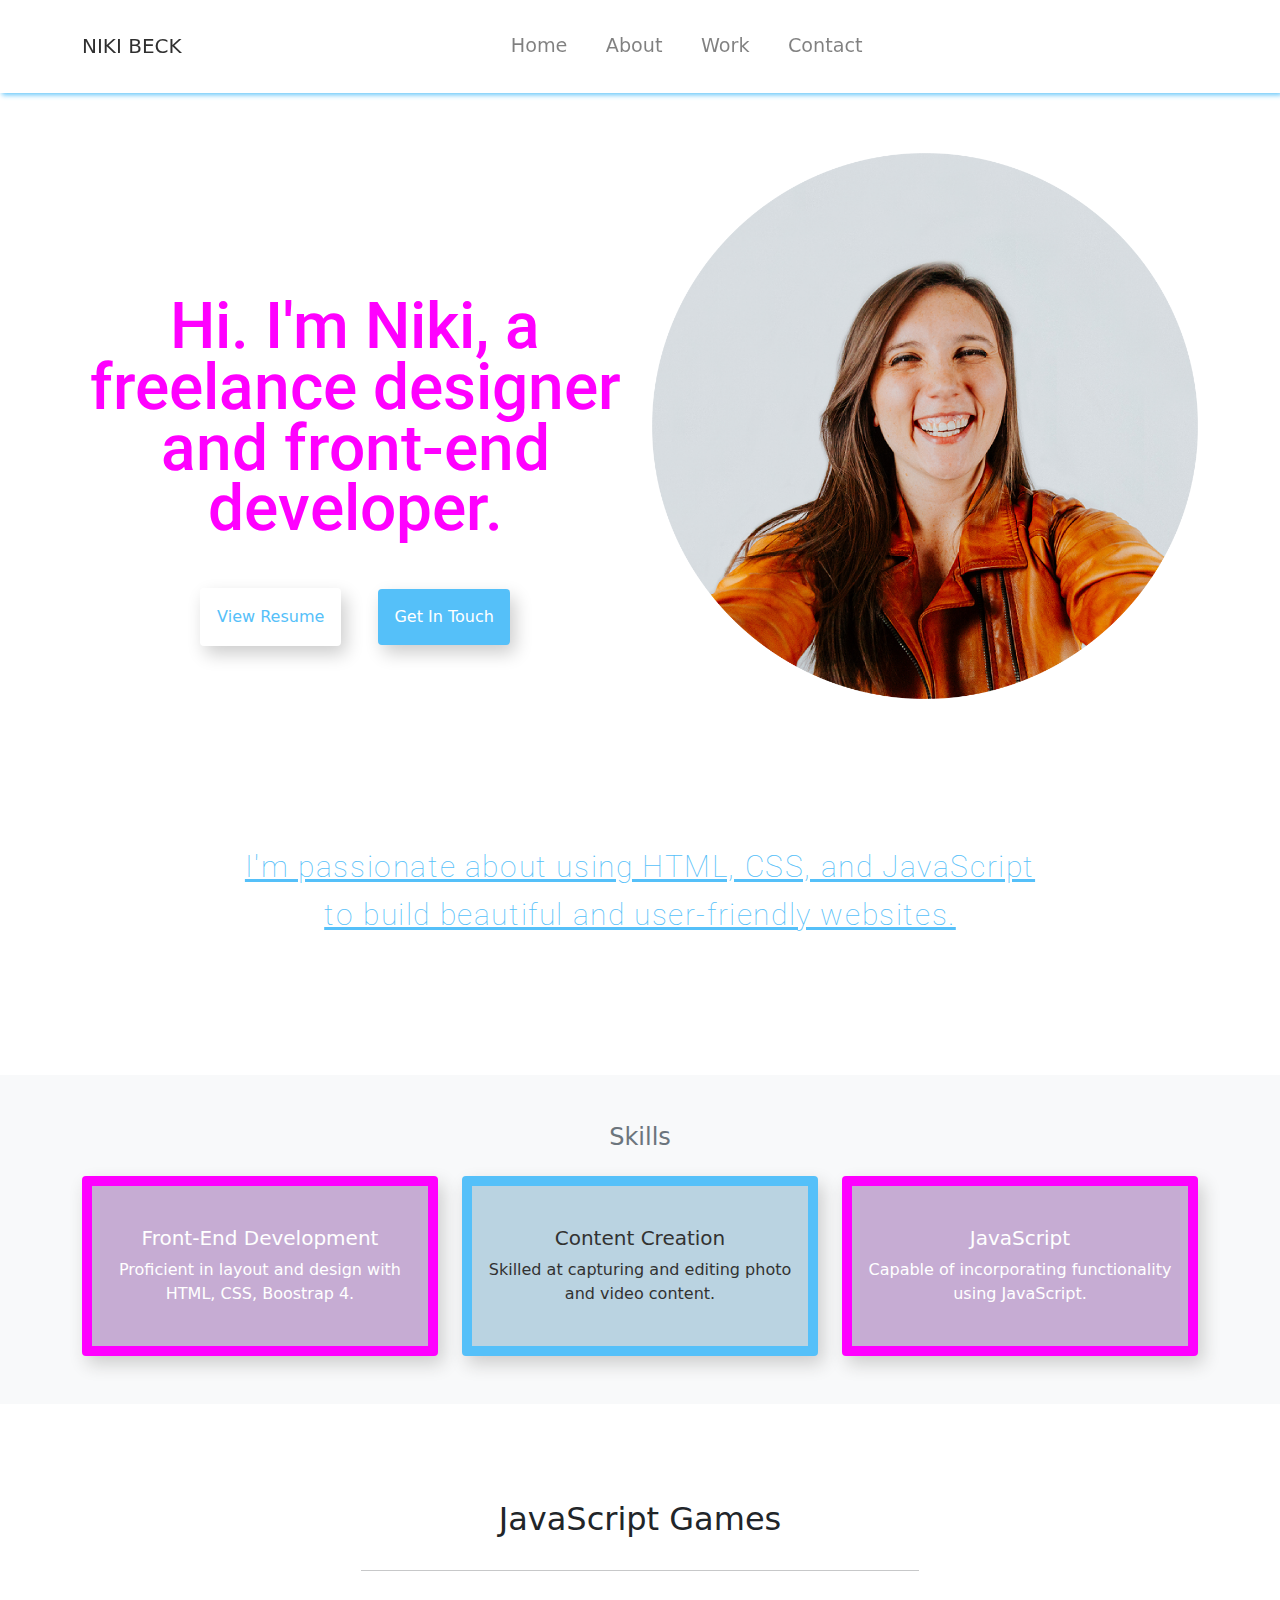
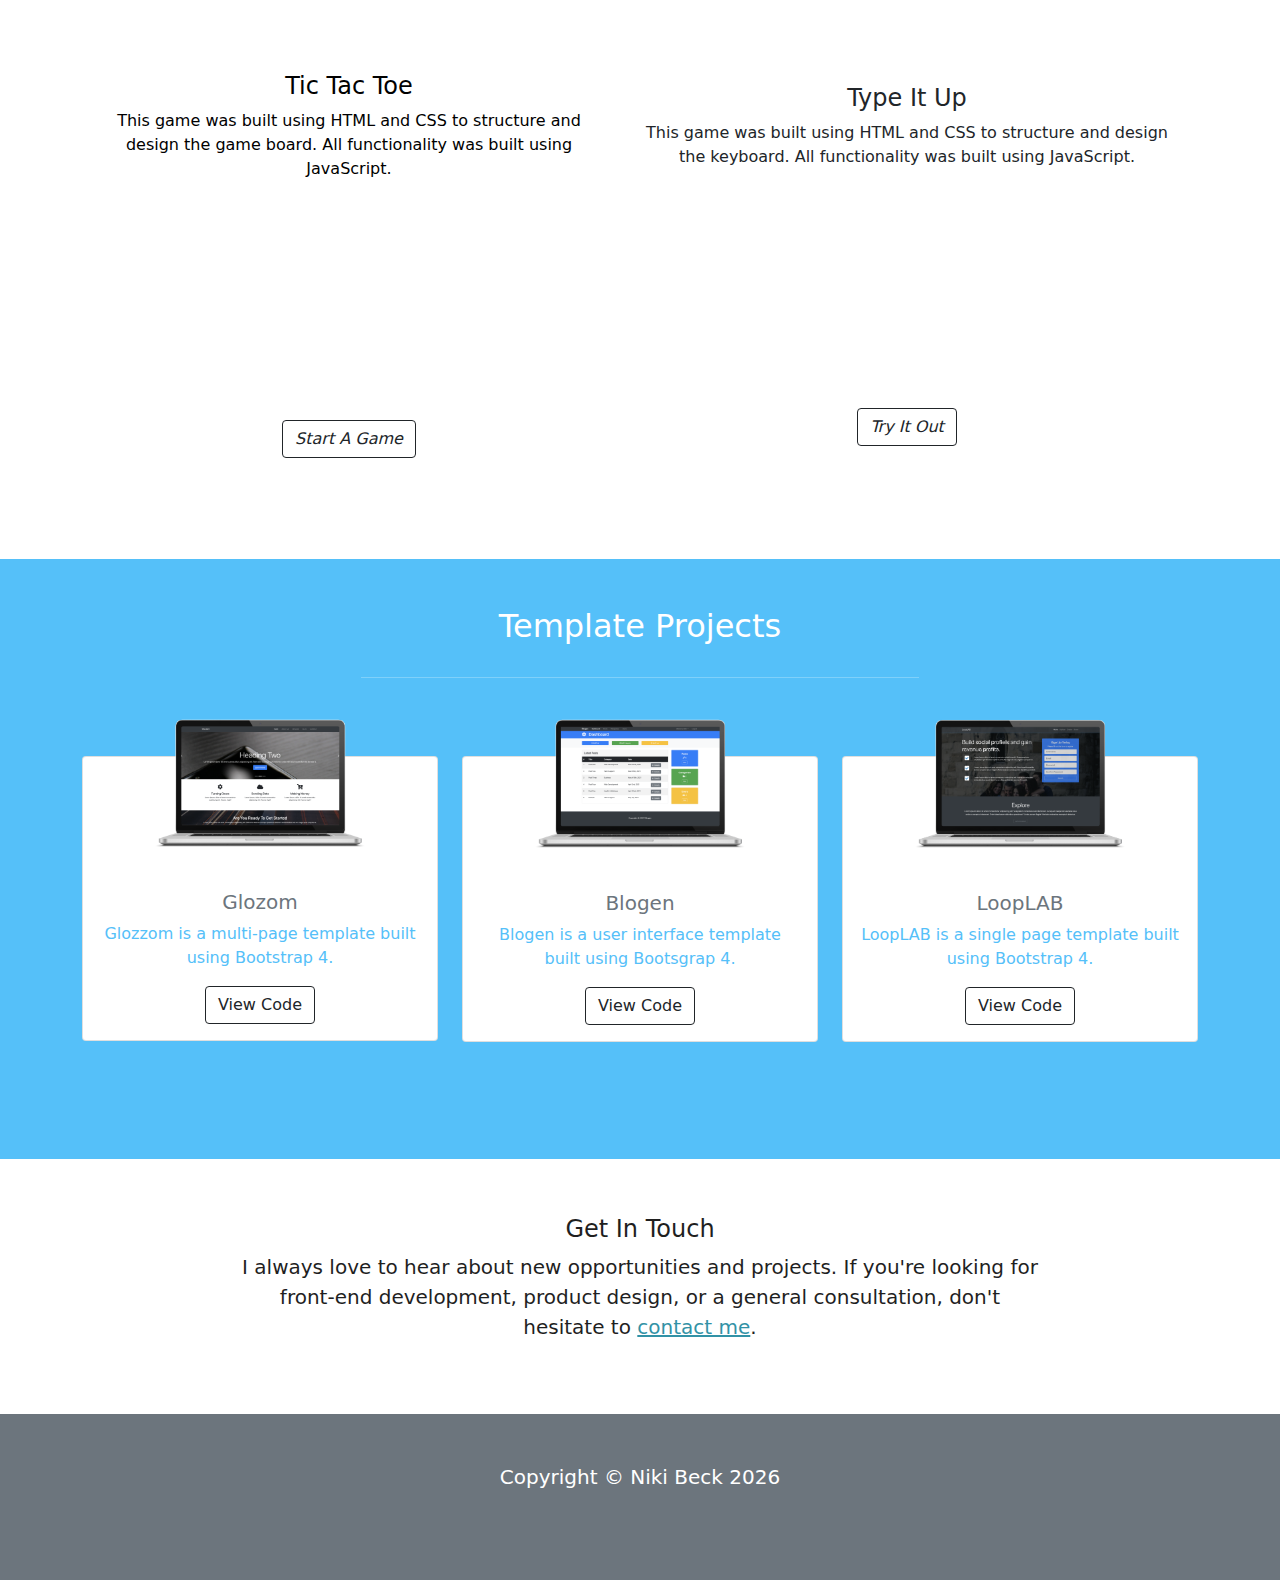
<file: index.html>
<!DOCTYPE html>
<html lang="en">

<head>
  <meta charset="UTF-8">
  <meta name="viewport" content="width=device-width, initial-scale=1.0">
  <meta http-equiv="X-UA-Compatible" content="ie=edge">
  <link rel="stylesheet" href="https://use.fontawesome.com/releases/v5.0.13/css/all.css" integrity="sha384-DNOHZ68U8hZfKXOrtjWvjxusGo9WQnrNx2sqG0tfsghAvtVlRW3tvkXWZh58N9jp"
    crossorigin="anonymous">
  <link rel="stylesheet" href="css/bootstrap.css">
  <link rel="stylesheet" href="css/style.css">
  <link rel="preconnect" href="https://fonts.gstatic.com">
  <link href="https://fonts.googleapis.com/css2?family=Roboto&display=swap" rel="stylesheet">
  <link rel="preconnect" href="https://fonts.gstatic.com">
  <link href="https://fonts.googleapis.com/css2?family=Roboto:wght@900&display=swap" rel="stylesheet">
  <title>Niki Beck</title>
  <link rel="shortcut icon" href="img/fav.png" type="image/x-icon">  
</head>

<body id="home" data-spy="scroll" data-target="main-nav" >

<!-- NAVBAR -->
  <nav id="main-nav" class="navbar navbar-expand-md navbar-light fixed-top py-4">
    <div class="container">
      
      <a href="#home" class="navbar-brand">
        NIKI BECK
      </a>

      <button class="navbar-toggler" data-toggle="collapse" data-target="#navbarCollapse">
        <span class="navbar-toggler-icon"></span>
      </button>
      
      <div class="collapse navbar-collapse" id="navbarCollapse">
        <ul class="navbar-nav m-auto">
          <li class="nav-item">
            <a href="#home" class="nav-link">Home</a>
          </li>
          <li class="nav-item">
            <a href="#home-icons" class="nav-link">About</a>
          </li>
          <li class="nav-item">
            <a href="#about" class="nav-link">Work</a>
          </li>
          <li class="nav-item">
            <a href="#contact" class="nav-link">Contact</a>
          </li>
        </ul>
      </div>
    </div>
  </nav>


<!-- SHOWCASE HEADER -->
  <section id="showcase" class="py-5">
    <div class="primary-overlay text-white">
      <div class="container">
        <div class="row">
          <div class="col-lg-6 text-center mt-5">
            <h1 class="display-3 mt-5 pt-5">
              Hi. I'm Niki, a freelance designer and front-end developer.
            </h1>
            <!-- <p class="display-6 showcase-para">I'm a freelance product designer and front-end developer.</p> -->
            <a href="img/Niki_Beck_Resume.pdf" class="btn btn-white mt-3 resume-btn" target="_blank"> View Resume</a>
            <a href="#contact" class="btn btn-dark text-white mt-3 contact-header-btn"> Get In Touch </i></a>
          </div>
          <div class="col-lg-6">
            <img src="img/headshot-circle.png" alt="" class="img-fluid d-lg-block">
          </div>
        </div>
      </div>
    </div>
  </section>

    <!-- HOME ICON SECTION -->
  <section id="home-icons" class="py-5">
    <div class="container">
      <div class="row py-5 text-center mb-2">
        <h5 class="display-4">I'm passionate about using HTML, CSS, and JavaScript to build beautiful and user-friendly websites.</h5>
      </div>
      <div class="d-flex justify-content-center align-items-center">
        <div class="d-none d-md-block">
          <a href="https://www.facebook.com/iamnikibeck/" target="_blank">
            <i class="fab fa-facebook fa-2x m-2"></i>
          </a>
        </div>
        <div>
          <a href="https://www.linkedin.com/in/niki-beck-49bb80b8/" target="_blank">
            <i class="fab fa-linkedin fa-2x m-2"></i>
          </a>
        </div>
        <div>
          <a href="https://www.instagram.com/_nikibeck/" target="_blank">
            <i class="fab fa-instagram fa-2x m-2"></i>
          </a>
        </div>
        <div>
          <a href="https://github.com/NikiBeck1" target="_blank">
            <i class="fab fa-github fa-2x m-2"></i>
          </a>
        </div>
      </div>
    </div>
    
    </div>
  </section>

  <!-- NEWSLETTER -->
  <!-- <section id="newsletter" class="bg-dark text-white p-5">
    <div class="container">
      <div class="row">
        <div class="col-md-3 mb-4 py-3 text-center">
          <i class="fab fa-html5 fa-3x mb-4"></i>
          <h3>HTML 5</h3>
          <p>Lorem ipsum, dolor sit amet consectetur adipisicing elit. Facere, fugit?</p>
        </div>
        <div class="col-md-3 mb-4 text-center">
          <i class="fab fa-css3-alt fa-3x mb-4"></i>
          <h3>CSS</h3>
          <p>Lorem ipsum, dolor sit amet consectetur adipisicing elit. Facere, fugit?</p>
        </div>
        <div class="col-md-3 mb-4 text-center">
          <i class="fab fa-js-square fa-3x mb-4"></i>
          <h3>JavaScript</h3>
          <p>Lorem ipsum, dolor sit amet consectetur adipisicing elit. Facere, fugit?</p>
        </div>
        <div class="col-md-3 mb-4 text-center">
          <i class="fab fa-js-square fa-3x mb-4"></i>
          <h3>JavaScript</h3>
          <p>Lorem ipsum, dolor sit amet consectetur adipisicing elit. Facere, fugit?</p>
        </div>
      </div>
      <div class="row">
        <div class="col-md-4">
          <input type="text" class="form-control form-control-lg mb-resp" placeholder="Enter Name">
        </div>

        <div class="col-md-4">
          <input type="email" class="form-control form-control-lg mb-resp" placeholder="Enter Email">
        </div>

        <div class="col-md-4">
          <a class="btn btn-primary btn-lg d-block text-white"><i class="fas fa-envelope-open-o"></i>Subscribe</a>
        </div>
      </div>
    </div>
  </section> -->

  
  
  <!-- BOXES -->
  <section id="boxes" class="py-5 mb-5 bg-light">
    <div class="container">
      <div class="row">
        <h4 class="text-center mb-4 text-muted">Skills</h4>
        
        <div class="col-md-4">
          <div class="card text-center box-one mb-resp py-4">
            <div class="card-body">
              <i class="fas fa-laptop fa-3x mb-4"></i>
              <h5 class="card-title">Front-End Development</h5>
              <p class="card-text">Proficient in layout and design with HTML, CSS, Boostrap 4.</p>
            </div>
          </div>
        </div>

        <div class="col-md-4">
          <div class="card text-center box-two mb-resp py-4">
            <div class="card-body">
              <i class="fas fa-camera fa-3x mb-4"></i>
              <h5 class="card-title">Content Creation</h5>
              <p class="card-text">Skilled at capturing and editing photo and video content.</p>
            </div>
          </div>
        </div>

        <div class="col-md-4">
          <div class="card text-center box-three mb-resp py-4">
            <div class="card-body">
              <i class="fab fa-js-square fa-3x mb-4"></i>
              <h5 class="card-title">JavaScript</h5>
              <p class="card-text">Capable of incorporating functionality using JavaScript.</p>
            </div>
          </div>
        </div>
      </div>
    </div>
  </section>

  <!-- WORK pt.1 -->

  <section id="about" class="py-5 text-center">
    <div class="container">
      <div class="row">
        <div class="col">
          <div class="info-header mb-5">
            <h2 class="text-dark pb-3">JavaScript Games</h2>
            <hr>
          </div>
        </div>

              <div class="row">
                <div class="tic-tac-toe col-md-6 align-self-center py-5">
                  <h4>Tic Tac Toe</h4>
                  <p>This game was built using HTML and CSS to structure and design the game board. All functionality was built using JavaScript. </p>
                  <iframe src="https://giphy.com/embed/vJfWmEboAQS1YXQe6a" width="200" height="200" frameBorder="0" class="giphy-embed" allowFullScreen></iframe><p></p>
                  <a href="tictactoe.html" class="btn btn-outline-dark btn-block">
                    <i class="fas fa-border-all">Start A Game</i>
                  </a>
                </div>

                <div class="col-md-6 align-self-center type-col">
                  <h4>Type It Up</h4>
                  <p>This game was built using HTML and CSS to structure and design the keyboard. All functionality was built using JavaScript.</p>
                  <iframe src="https://giphy.com/embed/l3vQZT84QqVUKUWE8" width="200" height="200" frameBorder="0" class="giphy-embed" allowFullScreen></iframe><p></p>
                  <a href="typeitup.html" class="btn btn-outline-dark btn-block">
                    <i class="fas fa-border-all">Try It Out</i>
                  </a>
                </div>
              </div>


            </div>
          </div>
        </div>
    </section>


 
  <!-- WORK pt.2 -->

  <!-- BOOTSTRAP -->
  <section id="work" class="text-center pt-5">
    <div class="container">
      <div class="row">
        <div class="col">
          <div class="info-header mb-5">
            <h2 class="text-dark pb-3">Template Projects</h2>
            
            <hr>
          </div>
        </div>
      </div>

      <div class="row">
        <div class="col-lg-4 col-md-6">
          <div class="card mb-3">
            <div class="card-body">
              <img src="img/glozzom.png" alt="" class="img-fluid rounded-circle w-100 mb-3">
              <h5 class="text-muted">Glozom</h5>
              <p>Glozzom is a multi-page template built using Bootstrap 4.</p>
              <a href="https://github.com/NikiBeck1/Glozom_Template" target="_blank" class="btn btn-outline-dark">View Code</a>
            </div>
          </div>
        </div>

        <div class="col-lg-4 col-md-6">
          <div class="card mb-3">
            <div class="card-body">
              <img src="img/blogen.png" alt="" class="img-fluid rounded-circle w-100 mb-3">
              <h5 class="text-muted">Blogen</h5>
              <p>Blogen is a user interface template built using Bootsgrap 4.</p>
              <a href="https://github.com/NikiBeck1/Blogen_Template/tree/main/Desktop/blogen" target="_blank" class="btn btn-outline-dark">View Code</a>
            </div>
          </div>
        </div>

        <div class="col-lg-4 col-md-6">
          <div class="card mb-3">
            <div class="card-body">
              <img src="img/looplab.png" alt="" class="img-fluid rounded-circle w-100 mb-3">
              <h5 class="text-muted">LoopLAB</h5>
              <p>LoopLAB is a single page template built using Bootstrap 4.</p>
              <a href="https://github.com/NikiBeck1/LoopLAB_Bootstrap4" target="_blank" class="btn btn-outline-dark">View Code</a>
            </div>
          </div>
        </div>
      </div>
    </div>
  </section>

  <!-- CONTACT / FOOTER -->
  <section id="contact" class="py-5">
    <div class="container">
      <div class="row m-2 justify-content-center">
        <div class="col-lg-9 text-center">
          <h4>Get In Touch</h4>
          <p class="lead">I always love to hear about new opportunities and projects. If you're looking for <strong> front-end development, product design, or a general consultation, </strong> don't hesitate to <a href="mailto:niki@wearehamburger.com">contact me</a>.</p>
      </div>
    </div>

  </section>


  <!-- FOOTER -->

  <footer id="main-footer" class="bg-secondary text-center text-white py-5">
    <div class="container">
      <div class="row justify-content-center">
        <div class="col-md-6 ml-auto">
          <p class="lead">Copyright &copy; Niki Beck  <span id="year"></span></p>
          <div class="d-flex justify-content-center align-items-center">
            <div class="d-none d-md-block">
              <a href="https://www.facebook.com/iamnikibeck/" target="_blank">
                <i class="fab fa-facebook fa-2x m-2"></i>
              </a>
            </div>
            <div>
              <a href="https://www.linkedin.com/in/niki-beck-49bb80b8/" target="_blank">
                <i class="fab fa-linkedin fa-2x m-2"></i>
              </a>
            </div>
            <div>
              <a href="https://www.instagram.com/_nikibeck/" target="_blank">
                <i class="fab fa-instagram fa-2x m-2"></i>
              </a>
            </div>
            <div>
              <a href="https://github.com/NikiBeck1" target="_blank">
                <i class="fab fa-github fa-2x m-2"></i>
              </a>
            </div>
          </div>
        </div>
      </div>
    </div>
  </footer>




  <script src="https://code.jquery.com/jquery-3.3.1.min.js" integrity="sha256-FgpCb/KJQlLNfOu91ta32o/NMZxltwRo8QtmkMRdAu8="
    crossorigin="anonymous"></script>
  <script src="https://cdnjs.cloudflare.com/ajax/libs/popper.js/1.14.3/umd/popper.min.js" integrity="sha384-ZMP7rVo3mIykV+2+9J3UJ46jBk0WLaUAdn689aCwoqbBJiSnjAK/l8WvCWPIPm49"
    crossorigin="anonymous"></script>
  <script src="https://stackpath.bootstrapcdn.com/bootstrap/4.1.1/js/bootstrap.min.js" integrity="sha384-smHYKdLADwkXOn1EmN1qk/HfnUcbVRZyYmZ4qpPea6sjB/pTJ0euyQp0Mk8ck+5T"
    crossorigin="anonymous"></script>

  <script>
    // Get the current year for the copyright
    $('#year').text(new Date().getFullYear());

    // Init Scrollspy
    $('body').scrollspy({target: '#main-nav'});

    // Smooth Scrolling
    $('#main-nav a').on('click', function(event) {
      if (this.hash !== "") {
        event.preventDetault();

        const hash = this.hash;

        $('html, body').animate({
          scrollTop: $(hash).offset().top
        }, 800, function () {
          
          window.location.hash = hash;
        })
      }
    });
  </script>
</body>

</html>
</file>
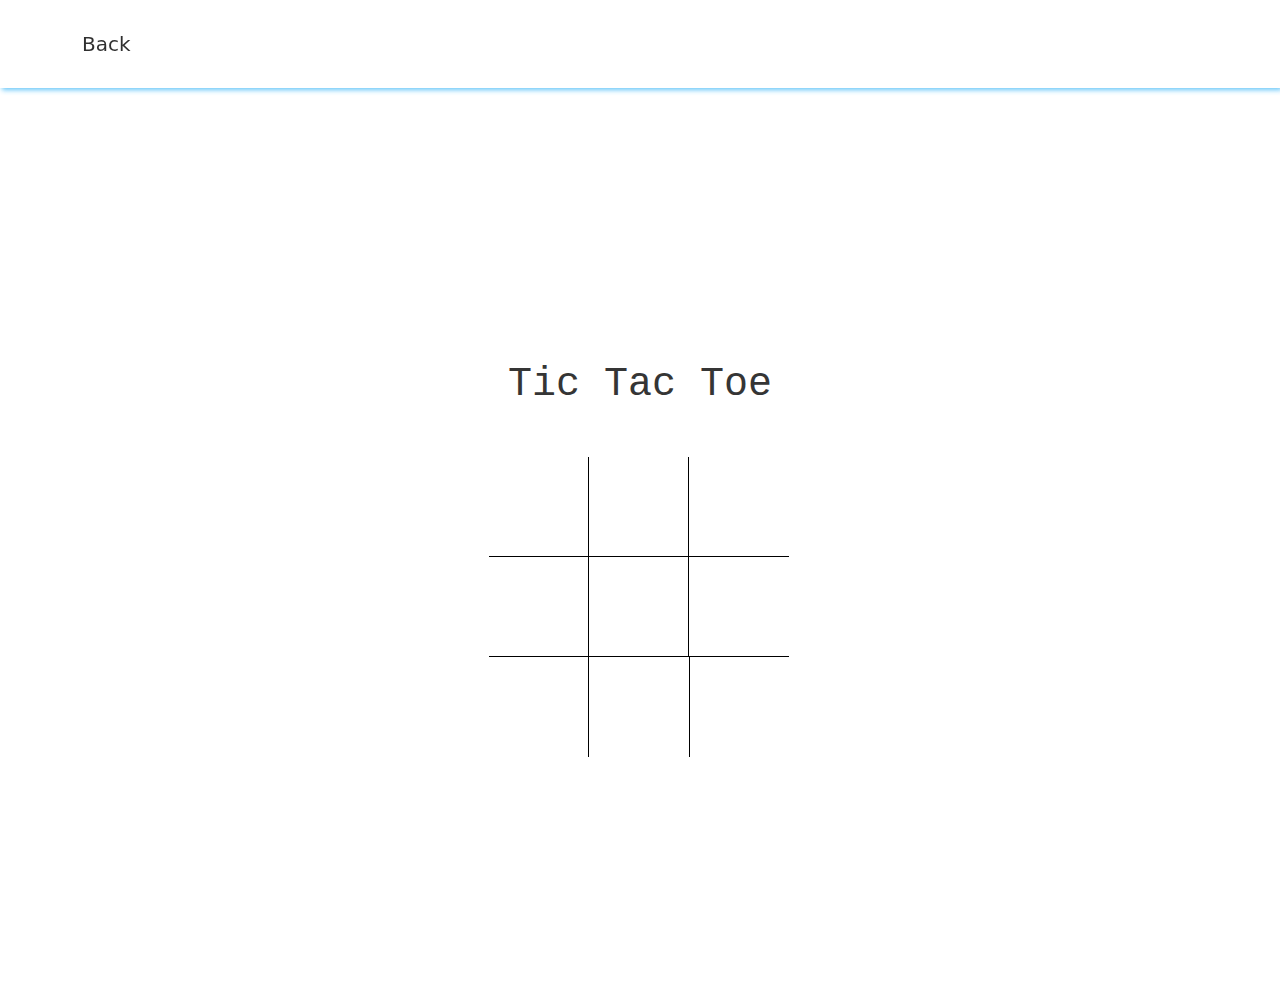
<file: tictactoe.html>
<!DOCTYPE html>
<html lang="en">

<head>
  <meta charset="UTF-8">
  <meta name="viewport" content="width=device-width, initial-scale=1.0">
  <meta http-equiv="X-UA-Compatible" content="ie=edge">
  <link rel="stylesheet" href="https://use.fontawesome.com/releases/v5.0.13/css/all.css" integrity="sha384-DNOHZ68U8hZfKXOrtjWvjxusGo9WQnrNx2sqG0tfsghAvtVlRW3tvkXWZh58N9jp"
    crossorigin="anonymous">
  <link rel="stylesheet" href="css/bootstrap.css">
  <link rel="stylesheet" href="css/style.css">
  <link rel="preconnect" href="https://fonts.gstatic.com">
  <link href="https://fonts.googleapis.com/css2?family=Roboto&display=swap" rel="stylesheet">
  <link rel="preconnect" href="https://fonts.gstatic.com">
  <link href="https://fonts.googleapis.com/css2?family=Roboto:wght@900&display=swap" rel="stylesheet">
  <title>Niki Beck</title>
  <link rel="shortcut icon" href="img/nblogo.png" type="image/x-icon">  
</head>

<body id="home" data-spy="scroll" data-target="main-nav" >

<!-- NAVBAR -->
<nav id="main-nav" class="navbar navbar-expand-md navbar-light fixed-top py-4">
  <div class="container">
    
    <a href="index.html" class="navbar-brand">
      Back
    </a>
  </div>
</nav>

<!-- GRID -->
  <div id="board">
    <h3 id="win-message"></h3>
        <h1 class="grid-title mb-5">Tic Tac Toe</h1>
        <div class="row grid">
            <div class="top-left"></div>
            <div class="top-middle"></div>
            <div class="top-right"></div>
        </div>
        
        
        <div class="row grid">
            <div class="center-left"></div>
            <div class="center"></div>
            <div class="center-right"></div>
        </div>
        
        
        <div class="row grid">
            <div class="bottom-left"></div>
            <div class="bottom-middle"></div>
            <div class="bottom-right"></div>
        </div>

    </div>
 </div>



  <script src="https://code.jquery.com/jquery-3.3.1.min.js" integrity="sha256-FgpCb/KJQlLNfOu91ta32o/NMZxltwRo8QtmkMRdAu8="
    crossorigin="anonymous"></script>
  <script src="https://cdnjs.cloudflare.com/ajax/libs/popper.js/1.14.3/umd/popper.min.js" integrity="sha384-ZMP7rVo3mIykV+2+9J3UJ46jBk0WLaUAdn689aCwoqbBJiSnjAK/l8WvCWPIPm49"
    crossorigin="anonymous"></script>
  <script src="https://stackpath.bootstrapcdn.com/bootstrap/4.1.1/js/bootstrap.min.js" integrity="sha384-smHYKdLADwkXOn1EmN1qk/HfnUcbVRZyYmZ4qpPea6sjB/pTJ0euyQp0Mk8ck+5T"
    crossorigin="anonymous"></script>
  <script src="js/tictactoe.js"></script>

  <script>
    // Get the current year for the copyright
    $('#year').text(new Date().getFullYear());
  </script>
</body>

</html>
</file>
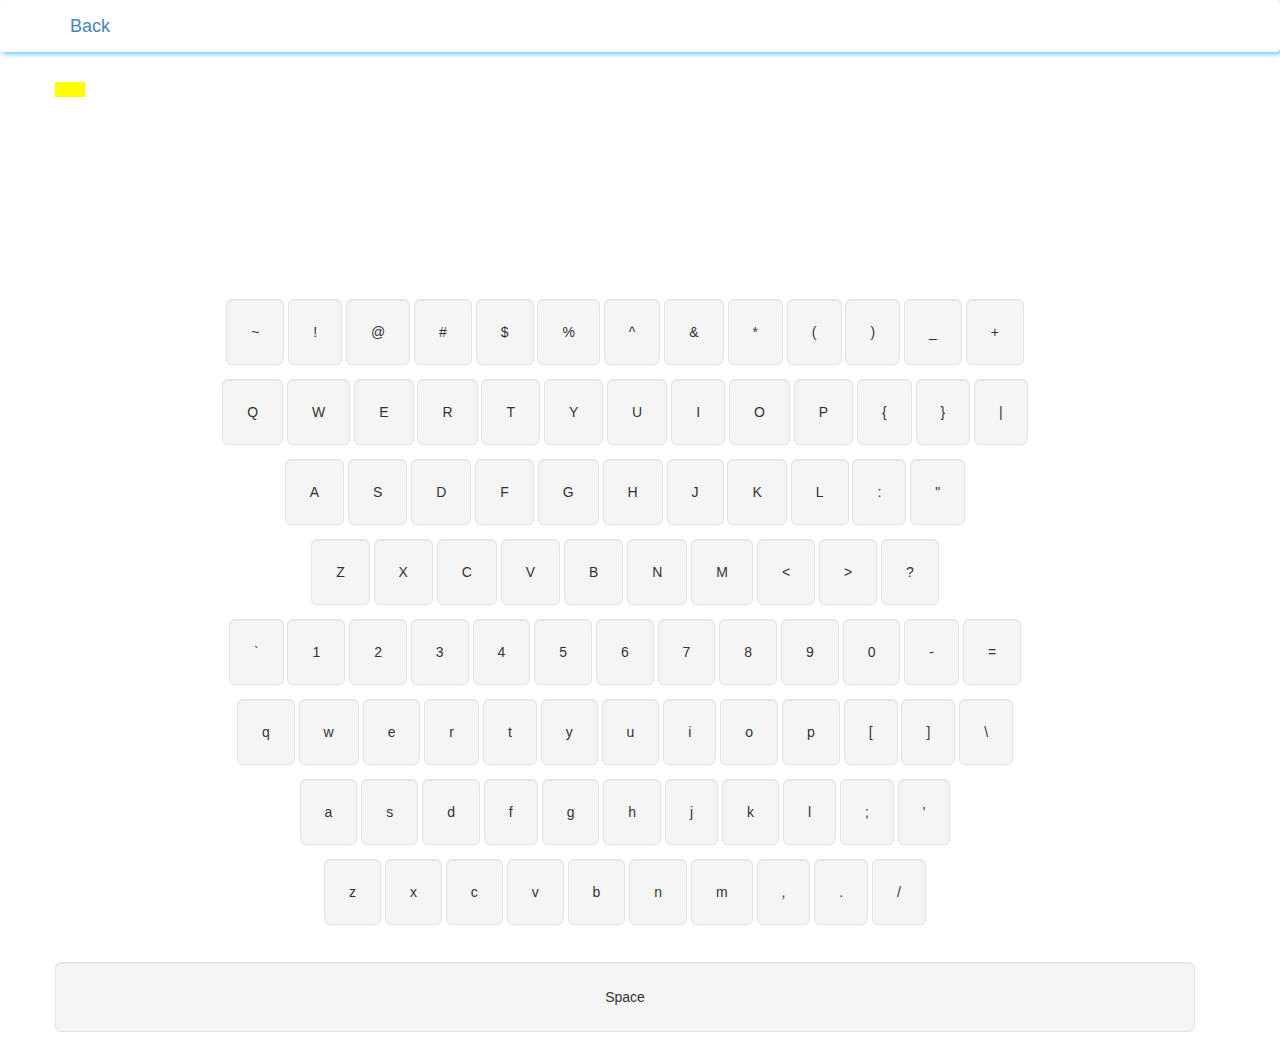
<file: typeitup.html>
<!DOCTYPE html>
<html lang="en">

<head>
	<meta charset="UTF-8">
	<meta name="viewport" content="width=device-width, initial-scale=1.0">
	<meta http-equiv="X-UA-Compatible" content="ie=edge">
	<title>Just My Type</title>
	<link rel="stylesheet" href="https://maxcdn.bootstrapcdn.com/bootstrap/3.3.7/css/bootstrap.min.css"
		integrity="sha384-BVYiiSIFeK1dGmJRAkycuHAHRg32OmUcww7on3RYdg4Va+PmSTsz/K68vbdEjh4u" crossorigin="anonymous">
	<link rel="stylesheet" href="css/type.css">
</head>

<body>
<!-- NAVBAR -->
<nav id="main-nav" class="navbar navbar-expand-md navbar-light fixed-top py-4">
    <div class="container">
      
      <a href="index.html" class="navbar-brand">
        Back
      </a>
    </div>
  </nav>




	<div class="container" id="target">
		<div class="row col-md-12" id="prompt-container">
			<div class="row col-xs-12" id="yellow-block"></div>
			<div class="row col-lg-12" id="sentence"></div>
			<div class="row col-lg-12 text-center" id="feedback"></div>
			<div class="row col-lg-12 text-center" id="target-letter"></div>
		</div>
		<div class="text-center keyboard-container" id="keyboard-upper-container">
			<div class="row col-lg-12 keys-row">
				<span class="well well-lg key" id="126">~</span>
				<span class="well well-lg key" id="33">!</span>
				<span class="well well-lg key" id="64">@</span>
				<span class="well well-lg key" id="35">#</span>
				<span class="well well-lg key" id="36">$</span>
				<span class="well well-lg key" id="37">%</span>
				<span class="well well-lg key" id="94">^</span>
				<span class="well well-lg key" id="38">&</span>
				<span class="well well-lg key" id="42">*</span>
				<span class="well well-lg key" id="40">(</span>
				<span class="well well-lg key" id="41">)</span>
				<span class="well well-lg key" id="95">_</span>
				<span class="well well-lg key" id="43">+</span>
			</div>
			<div class="row col-lg-12 keys-row">
				<span class="well well-lg key" id="81">Q</span>
				<span class="well well-lg key" id="87">W</span>
				<span class="well well-lg key" id="69">E</span>
				<span class="well well-lg key" id="82">R</span>
				<span class="well well-lg key" id="84">T</span>
				<span class="well well-lg key" id="89">Y</span>
				<span class="well well-lg key" id="85">U</span>
				<span class="well well-lg key" id="73">I</span>
				<span class="well well-lg key" id="79">O</span>
				<span class="well well-lg key" id="80">P</span>
				<span class="well well-lg key" id="123">{</span>
				<span class="well well-lg key" id="125">}</span>
				<span class="well well-lg key" id="124">|</span>
			</div>
			<div class="row col-lg-12 keys-row">
				<span class="well well-lg key" id="65">A</span>
				<span class="well well-lg key" id="83">S</span>
				<span class="well well-lg key" id="68">D</span>
				<span class="well well-lg key" id="70">F</span>
				<span class="well well-lg key" id="71">G</span>
				<span class="well well-lg key" id="72">H</span>
				<span class="well well-lg key" id="74">J</span>
				<span class="well well-lg key" id="75">K</span>
				<span class="well well-lg key" id="76">L</span>
				<span class="well well-lg key" id="58">:</span>
				<span class="well well-lg key" id="34">"</span>
			</div>
			<div class="row col-lg-12 keys-row">
				<span class="well well-lg key" id="90">Z</span>
				<span class="well well-lg key" id="88">X</span>
				<span class="well well-lg key" id="67">C</span>
				<span class="well well-lg key" id="86">V</span>
				<span class="well well-lg key" id="66">B</span>
				<span class="well well-lg key" id="78">N</span>
				<span class="well well-lg key" id="77">M</span>
				<span class="well well-lg key" id="60">&#60</span>
				<span class="well well-lg key" id="62">&#62</span>
				<span class="well well-lg key" id="63">?</span>
			</div>
		</div>
		<div class="text-center keyboard-container" id="keyboard-lower-container">
			<div class="row col-lg-12 keys-row">
				<span class="well well-lg key" id="96">`</span>
				<span class="well well-lg key" id="49">1</span>
				<span class="well well-lg key" id="50">2</span>
				<span class="well well-lg key" id="51">3</span>
				<span class="well well-lg key" id="52">4</span>
				<span class="well well-lg key" id="53">5</span>
				<span class="well well-lg key" id="54">6</span>
				<span class="well well-lg key" id="55">7</span>
				<span class="well well-lg key" id="56">8</span>
				<span class="well well-lg key" id="57">9</span>
				<span class="well well-lg key" id="48">0</span>
				<span class="well well-lg key" id="45">-</span>
				<span class="well well-lg key" id="61">=</span>
			</div>
			<div class="row col-lg-12 keys-row">
				<span class="well well-lg key" id="113">q</span>
				<span class="well well-lg key" id="119">w</span>
				<span class="well well-lg key" id="101">e</span>
				<span class="well well-lg key" id="114">r</span>
				<span class="well well-lg key" id="116">t</span>
				<span class="well well-lg key" id="121">y</span>
				<span class="well well-lg key" id="117">u</span>
				<span class="well well-lg key" id="105">i</span>
				<span class="well well-lg key" id="111">o</span>
				<span class="well well-lg key" id="112">p</span>
				<span class="well well-lg key" id="91">[</span>
				<span class="well well-lg key" id="93">]</span>
				<span class="well well-lg key" id="92">\</span>
			</div>
			<div class="row col-lg-12 keys-row">
				<span class="well well-lg key" id="97">a</span>
				<span class="well well-lg key" id="115">s</span>
				<span class="well well-lg key" id="100">d</span>
				<span class="well well-lg key" id="102">f</span>
				<span class="well well-lg key" id="103">g</span>
				<span class="well well-lg key" id="104">h</span>
				<span class="well well-lg key" id="106">j</span>
				<span class="well well-lg key" id="107">k</span>
				<span class="well well-lg key" id="108">l</span>
				<span class="well well-lg key" id="59">;</span>
				<span class="well well-lg key" id="39">'</span>
			</div>
			<div class="row col-lg-12 keys-row">
				<span class="well well-lg key" id="122">z</span>
				<span class="well well-lg key" id="120">x</span>
				<span class="well well-lg key" id="99">c</span>
				<span class="well well-lg key" id="118">v</span>
				<span class="well well-lg key" id="98">b</span>
				<span class="well well-lg key" id="110">n</span>
				<span class="well well-lg key" id="109">m</span>
				<span class="well well-lg key" id="44">,</span>
				<span class="well well-lg key" id="46">.</span>
				<span class="well well-lg key" id="47">/</span>
			</div>
		</div>
		<div class="row col-lg-12 text-center keys-row">
			<div class="well well-lg key" id="32">Space</div>
		</div>
	</div>


	<script src="https://code.jquery.com/jquery-3.5.1.js"
		integrity="sha256-QWo7LDvxbWT2tbbQ97B53yJnYU3WhH/C8ycbRAkjPDc=" crossorigin="anonymous"></script>

	<script src="js/typeitup.js"></script>
</body>

</html>
</file>
<file: css/style.css>
body {
  margin-top: 105px;
}

.navbar {
  box-shadow: 2px 2px 5px #55C0F9;
  opacity: 0.9;
  background: white; }
  .navbar .nav-item {
    font-size: 1.2rem;
    padding-right: 1.4rem; }


/* Showcase */
#showcase {
  position: relative;
  /* background-color: #D8DEE1; */
  top: 0;
  left: 0;
  background-size: cover;
  min-height: 500px; }

  #showcase h1 {
    color: #f0f;
    font-weight: 700;
    line-height: 3.8rem;
    font-family: 'Roboto', sans-serif;
    font-weight: 500;
    margin-bottom: 2rem;
  }

  #showcase .resume-btn {
    color: #55C0F9;
    padding: 1rem;
    margin: 1rem;
    box-shadow: 5px 8px 18px rgb(205, 205, 205);
  }

  #showcase .resume-btn:hover {
    box-shadow: 5px 8px 18px rgb(142, 142, 142);
  }
  #showcase .contact-header-btn:hover {
    box-shadow: 5px 8px 18px rgb(142, 142, 142);
  }

  #showcase .contact-header-btn {
    padding: 1rem;
    margin: 1rem;
    background-color: #55C0F9;
    color: white;
    border: none !important;
    box-shadow: 5px 8px 18px rgb(205, 205, 205);
  }


/* HOME ICONS / STATEMENT */
#home-icons h5 {
  font-size: 30px;
  padding-left: 10rem;
  padding-right: 10rem;
  font-family: 'Roboto', sans-serif;
  font-weight: 100;
  color: #55C0F9;
  text-decoration: underline;
  line-height: 3rem;
  letter-spacing: 0.1rem;
}

#home-icons i {
  color:  #f0f;
}

#home-icons img {
  width: 3rem;
  height: auto;
}

/* NEWSLETTER */
#newsletter {
  background-color: #E7E7E7 !important;
}

#newsletter i, h3 {
  color: #C3BCB0;
}

/* BOXES */

#boxes .box-one {
  color: white;
  background-color: #c6acd3;
  border: solid 10px #ff00ff;
}

#boxes .box-two {
  color: #323232;
  background-color: #bad3e1;
  border: solid 10px #55C0F9;
}

#boxes .box-three {
  color: white;
  background-color: #c6acd3;
  border: solid 10px #ff00ff;
}

#boxes .card {
  box-shadow: 5px 8px 18px rgb(205, 205, 205);
}

#contact {
  background-color: white;
  color: #1f1f1f !important;
}

#main-footer i {
  color: white;
}

.info-header {
  width: 50%;
  margin: auto;
}

#work {
  background-color: #55C0F9;
  min-height: 600px;
  padding-bottom: 50px !important;
  color: #ffffff;
}

#work img {
  margin-top: -80px; }

  #work h2 {
    color: white !important;
  }

#work .card {
  margin-top: 30px;
  background-color: white;
  color: #55C0F9;
  
}


  #work .card:hover {
  border: solid 1px #55C0F9 ;
  color: #55C0F9 !important; }
  #work .card:hover .fab {
    color: white !important; }


#info {
  background-color: aquamarine;
}

.tic-tac-toe {
  border-radius: 5px;
  color: black;
  border: solid 5px white;
  padding: 20px;
}



/* TIC TAC TOE */


#board {
  text-align: center;
  background-color: white;
  min-height: 900px;
  display: flex;
  justify-content: center;
  align-items: center;
  flex-direction: column;
}

.grid > div {
  height: 100px;
  width: 100px;
  float: left;
  padding-top: -30px;
  cursor: pointer;
  font-size: 75px;
  color: rgb(53, 53, 53);
  font-family: monospace;
}

.grid {
  clear: both;
  margin: 0 auto;
  width: 302px;
}

#board .grid-title {
    font-family: monospace;
    color:rgb(53, 53, 53);
}

.top-left {
  border-bottom: 1px solid black;
  border-right: 1px solid black;
}

.top-middle {
  border-right: 1px solid black;
  border-bottom: 1px solid black;
}

.top-right {
  border-bottom: 1px solid black;
}

.center-left {
  border-bottom: 1px solid black;
  border-right: 1px solid black;
}

.center {
  border-bottom: 1px solid black;
  border-right: 1px solid black;
}

.center-right {
  border-bottom: 1px solid black;
}

.bottom-left {
  border-right: 1px solid black;
}

.bottom-right {
  border-left: 1px solid black;
}



/* MOBILE */


@media (max-width: 768px) {
  #showcase {
    min-height: 500px; }
    #showcase h1 {
      margin-top: 20px !important;
      padding-top: 0 !important;
      font-size: 3rem;
      letter-spacing: .5px;
      line-height: 3rem;
      font-weight: 500;
     }

     #showcase img {
       padding-left: 40px;
       padding-right: 40px;
       margin-top: 50px;
       margin-bottom: -50px;
     }

    
   #home-icons h5 {
     padding-left: 1rem !important;
     padding-right: 1rem !important;
     font-size: 2.4rem;
     letter-spacing: 1px;
     line-height: 2.6rem;
   }

   .type-col {
     display: none !important;
   }

   #board {
    min-height: 500px;
   }

   #contact p {
    font-size: medium !important;
  }
  

  .mb-resp {
    margin-bottom: 1rem; } }
</file>
<file: css/type.css>
.navbar {
  box-shadow: 2px 2px 5px #55C0F9;
  opacity: 0.9;
  background: white; }
  .navbar .nav-item {
    font-size: 1.2rem;
    padding-right: 1.4rem; }

#prompt-container {
    font-family: Courier New, Courier, monospace;
    font-size: 24px;
    letter-spacing: 3px;
  }
  
  #yellow-block {
    position: absolute;
    margin-top: 10px;
    width: 15px;
    height: 15px;
    background-color: yellow;
  }
  
  .keyboard-container {
    margin-top: 200px;
  }
  
  #target-letter {
    font-size: 38px;  
  }
  
  .keys-row {
    margin-top: 40px;
    padding: 10px 0;
  }
  
  #feedback {
    font-size: 20px;
  }
  .glyphicon-ok {
    color: #1DA237
  }
  
  .glyphicon-remove {
    color : #CD2626
  }
  
  .highlight {
    background-color: yellow;
  }
</file>
